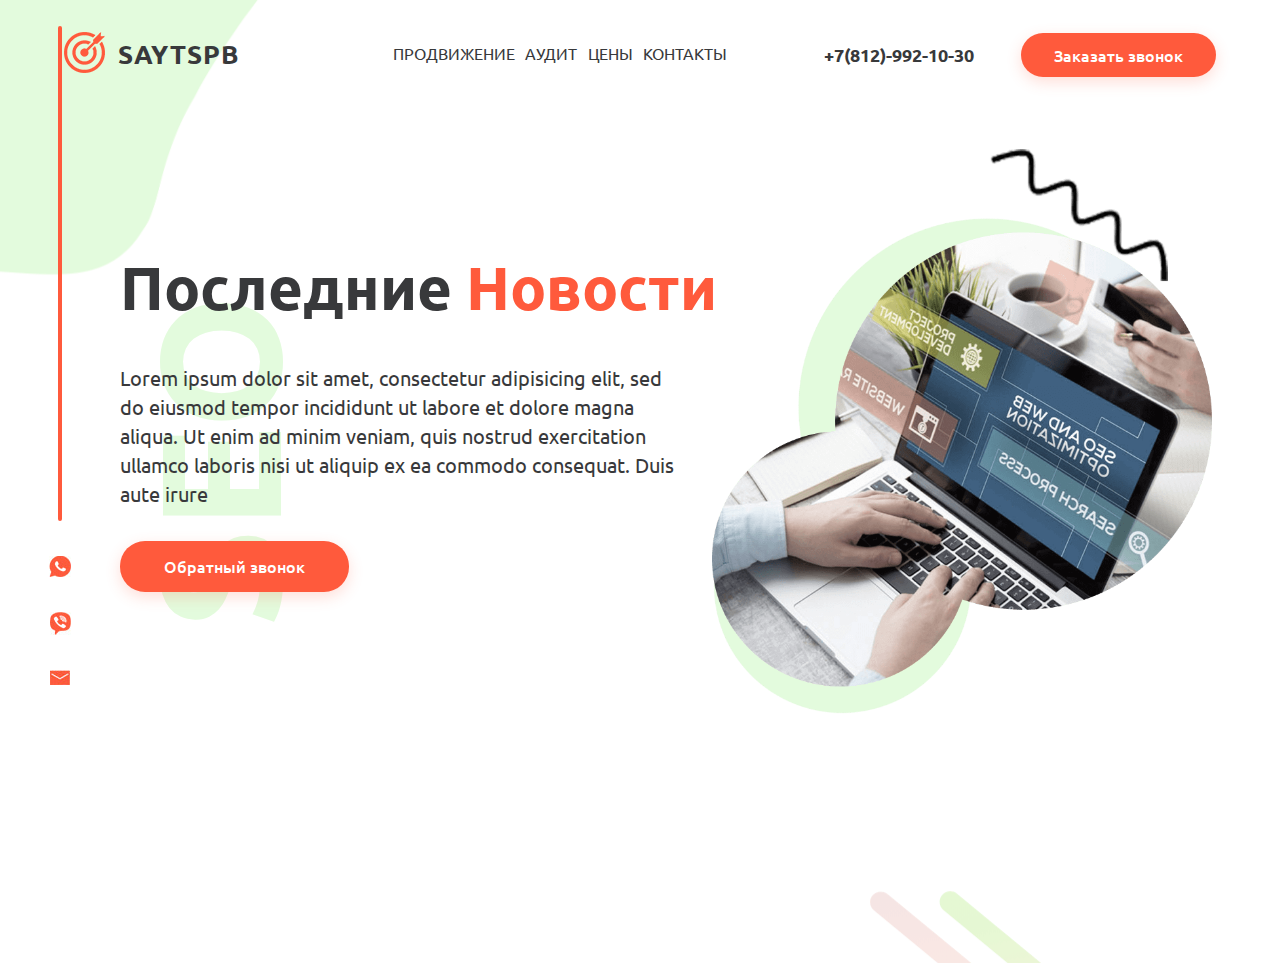
<file: news.html>
<!DOCTYPE html><html lang="en"><head><meta charset="UTF-8"><meta name="viewport" content="width=device-width,initial-scale=1"><title>Портфолио</title><link rel="shortcut icon" href="logo.ico" type="image/x-icon"><link href="https://fonts.googleapis.com/css?family=Ubuntu&display=swap" rel="stylesheet"><link rel="stylesheet" href="css/swiper.min.css"><link rel="stylesheet" href="css/style.css"></head><body><main><section class="hero"><div class="social"><a href="https://wa.me/79181790051" class="social__link"><img src="img/hero/whatsapp.jpg" alt=""> </a><a href="viber://add?number=70000000000" class="social__link"><img src="img/hero/viber.jpg" alt=""> </a><a href="mailto:mysendphp23@gmail.com" class="social__link"><img src="img/hero/mail.jpg" alt=""></a></div><span class="social__tag">seo</span><div class="container"><header class="header" id="header"><div class="menu header__menu"><div class="logo"><div class="logo__img"><img src="img/logo.png" alt=""></div><h1><a href="index.html" class="logo--text">saytspb</a></h1></div><nav class="nav menu__nav"><a href="index.html#player" class="nav__item">Продвижение</a> <a href="index.html#advantage" class="nav__item">Аудит</a> <a href="index.html#services" class="nav__item">Цены</a> <a href="index.html#questions" class="nav__item">Контакты</a></nav><div class="contacts menu__contacts"><a href="tel:+78129921030" class="phone contacts__phone">+7(812)-992-10-30</a> <button class="button contacts__button button--primary" data-toggle="modal">Заказать звонок</button></div></div><!-- /.menu --><!-- /.container --></header><div class="mobile-header"><div class="logo"><div class="logo__img"><img src="img/logo.png" alt=""></div><a href="index.html" class="logo--text">saytspb</a></div><div class="burger__btn"></div></div><div class="burger-menu"><button class="burger__close"></button><nav class="burger__nav"><a href="#player" class="nav__item">Продвижение</a> <a href="#advantage" class="nav__item">Аудит</a> <a href="#services" class="nav__item">Цены</a> <a href="#questions" class="nav__item">Контакты</a></nav></div><div class="row"><div class="hero__content"><h1 class="title-left hero__title">Последние<span class="hero__title--primary"> Новости</span></h1><p class="hero__text">Lorem ipsum dolor sit amet, consectetur adipisicing elit, sed do eiusmod tempor incididunt ut labore et dolore magna aliqua. Ut enim ad minim veniam, quis nostrud exercitation ullamco laboris nisi ut aliquip ex ea commodo consequat. Duis aute irure</p><button class="button hero__button button--primary hero__btn" data-toggle="modal">Обратный звонок</button></div><div class="hero__img"><img src="img/hero/hero-picture.png" alt=""></div></div></div></section></main></body></html>
</file>
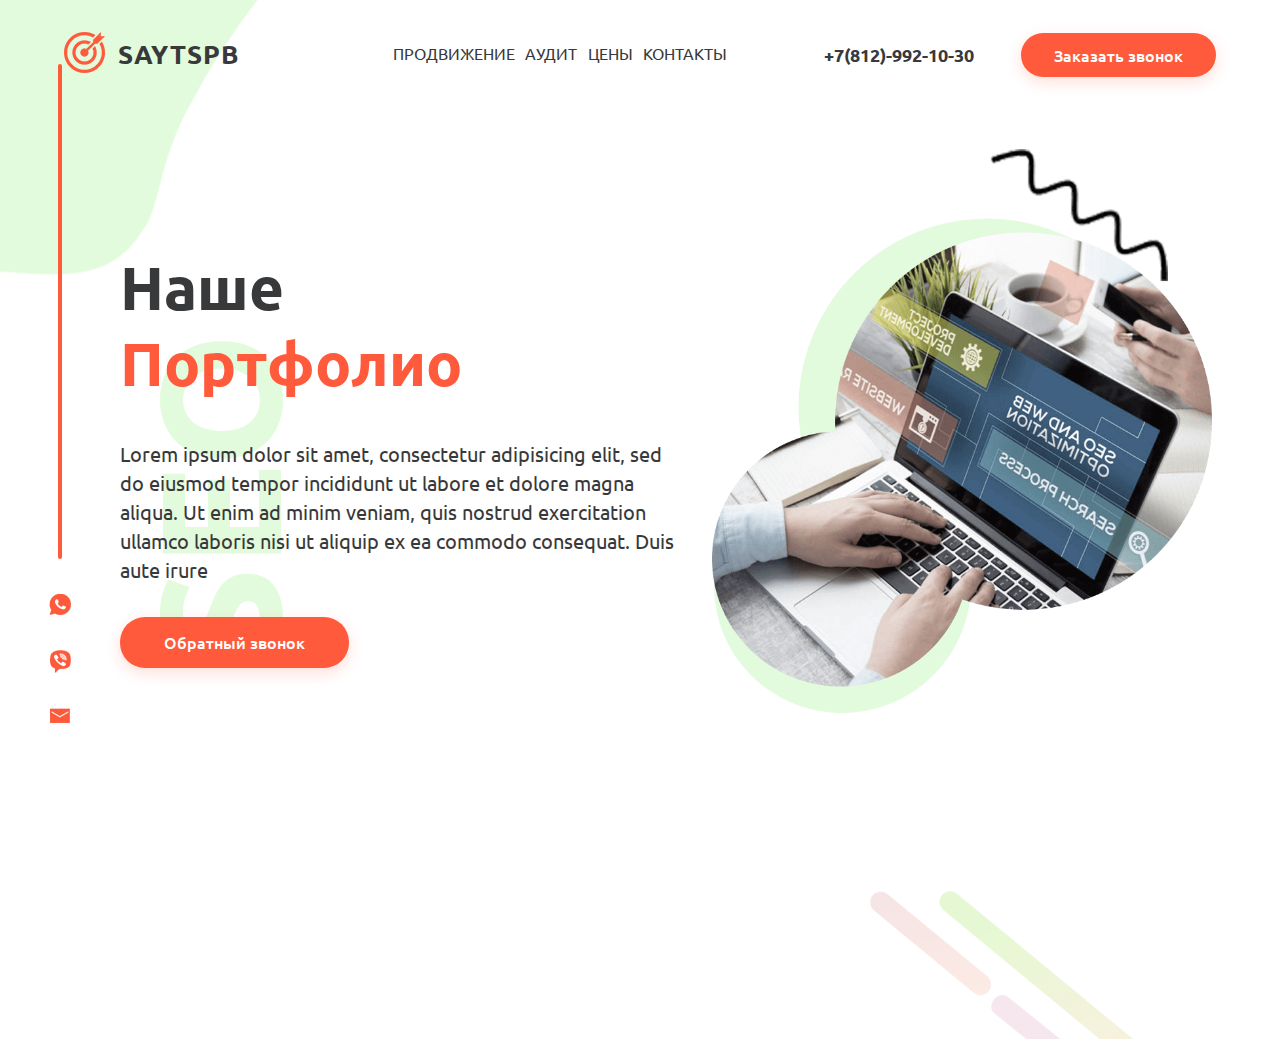
<file: portfolio.html>
<!DOCTYPE html><html lang="en"><head><meta charset="UTF-8"><meta name="viewport" content="width=device-width,initial-scale=1"><title>Портфолио</title><link rel="shortcut icon" href="logo.ico" type="image/x-icon"><link href="https://fonts.googleapis.com/css?family=Ubuntu&display=swap" rel="stylesheet"><link rel="stylesheet" href="css/swiper.min.css"><link rel="stylesheet" href="css/style.css"></head><body><main><section class="hero"><div class="social"><a href="https://wa.me/79181790051" class="social__link"><img src="img/hero/whatsapp.jpg" alt=""> </a><a href="viber://add?number=70000000000" class="social__link"><img src="img/hero/viber.jpg" alt=""> </a><a href="mailto:mysendphp23@gmail.com" class="social__link"><img src="img/hero/mail.jpg" alt=""></a></div><span class="social__tag">seo</span><div class="container"><header class="header" id="header"><div class="menu header__menu"><div class="logo"><div class="logo__img"><img src="img/logo.png" alt=""></div><h1><a href="index.html" class="logo--text">saytspb</a></h1></div><nav class="nav menu__nav"><a href="index.html#player" class="nav__item">Продвижение</a> <a href="index.html#advantage" class="nav__item">Аудит</a> <a href="index.html#services" class="nav__item">Цены</a> <a href="index.html#questions" class="nav__item">Контакты</a></nav><div class="contacts menu__contacts"><a href="tel:+78129921030" class="phone contacts__phone">+7(812)-992-10-30</a> <button class="button contacts__button button--primary" data-toggle="modal">Заказать звонок</button></div></div><!-- /.menu --><!-- /.container --></header><div class="mobile-header"><div class="logo"><div class="logo__img"><img src="img/logo.png" alt=""></div><a href="index.html" class="logo--text">saytspb</a></div><div class="burger__btn"></div></div><div class="burger-menu"><button class="burger__close"></button><nav class="burger__nav"><a href="#player" class="nav__item">Продвижение</a> <a href="#advantage" class="nav__item">Аудит</a> <a href="#services" class="nav__item">Цены</a> <a href="#questions" class="nav__item">Контакты</a></nav></div><div class="row"><div class="hero__content"><h1 class="title-left hero__title">Наше<br><span class="hero__title--primary">Портфолио</span></h1><p class="hero__text">Lorem ipsum dolor sit amet, consectetur adipisicing elit, sed do eiusmod tempor incididunt ut labore et dolore magna aliqua. Ut enim ad minim veniam, quis nostrud exercitation ullamco laboris nisi ut aliquip ex ea commodo consequat. Duis aute irure</p><button class="button hero__button button--primary hero__btn" data-toggle="modal">Обратный звонок</button></div><div class="hero__img"><img src="img/hero/hero-picture.png" alt=""></div></div></div></section></main></body></html>
</file>
<file: css/style.css>
html{line-height:1.15;-webkit-text-size-adjust:100%}body{margin:0}main{display:block}h1{font-size:2em;margin:.67em 0}hr{box-sizing:content-box;height:0;overflow:visible}pre{font-family:monospace,monospace;font-size:1em}a{background-color:transparent}abbr[title]{border-bottom:none;text-decoration:underline;-webkit-text-decoration:underline dotted;text-decoration:underline dotted}b,strong{font-weight:bolder}code,kbd,samp{font-family:monospace,monospace;font-size:1em}small{font-size:80%}sub,sup{font-size:75%;line-height:0;position:relative;vertical-align:baseline}sub{bottom:-.25em}sup{top:-.5em}img{border-style:none}button,input,optgroup,select,textarea{font-family:inherit;font-size:100%;line-height:1.15;margin:0}button,input{overflow:visible}button,select{text-transform:none}[type=button],[type=reset],[type=submit],button{-webkit-appearance:button}[type=button]::-moz-focus-inner,[type=reset]::-moz-focus-inner,[type=submit]::-moz-focus-inner,button::-moz-focus-inner{border-style:none;padding:0}[type=button]:-moz-focusring,[type=reset]:-moz-focusring,[type=submit]:-moz-focusring,button:-moz-focusring{outline:1px dotted ButtonText}fieldset{padding:.35em .75em .625em}legend{box-sizing:border-box;color:inherit;display:table;max-width:100%;padding:0;white-space:normal}progress{vertical-align:baseline}textarea{overflow:auto}[type=checkbox],[type=radio]{box-sizing:border-box;padding:0}[type=number]::-webkit-inner-spin-button,[type=number]::-webkit-outer-spin-button{height:auto}[type=search]{-webkit-appearance:textfield;outline-offset:-2px}[type=search]::-webkit-search-decoration{-webkit-appearance:none}::-webkit-file-upload-button{-webkit-appearance:button;font:inherit}details{display:block}summary{display:list-item}template{display:none}[hidden]{display:none}*,:after,:before{box-sizing:border-box;font-weight:400}html{scroll-behavior:smooth}button:active,button:focus{outline:0}button::-moz-focus-inner{border:0}input:active,input:focus,input:hover{outline:0;outline-offset:0}html{font-size:14px;font-weight:400}main{padding:0;margin:0}.button{padding:13px 33px;border:none;border-radius:22px;font-size:1.142rem;font-family:Ubuntu,sans-serif;text-decoration:none;font-weight:500}.button:hover{cursor:pointer}.button--primary{background-color:#ff5a3c;color:#fff;box-shadow:0 5px 15px rgba(255,90,60,.2);transition:box-shadow .2s}.title{font-family:Ubuntu,sans-serif;text-decoration:none;font-weight:1000;font-size:3.17rem;margin:auto;display:block;text-align:center;line-height:37.33px;text-decoration:none}.title-left{text-align:left}.subtitle{font-family:Ubuntu,sans-serif;font-size:1.145rem;font-weight:400;line-height:22px;text-align:center;max-width:800px;margin:auto;margin-top:2.2rem}div.invalid{color:tomato}div.invalid-form{color:tomato}input.invalid{border-bottom:1px solid tomato}input.invalid-form{border-bottom:1px solid tomato}div.invalid-form{position:absolute;margin-top:4rem;color:tomato}div.invalid{position:absolute;margin-top:4rem;color:tomato}div.invalid-questions{color:#fff}div.invalid--questions{color:#fff}input.invalid-questions{border-bottom:1px solid #fff}input.invalid-questions{border-bottom:1px solid #fff}div.invalid-questions{position:absolute;margin-top:4rem;color:#fff}div.invalid-questions{position:absolute;margin-top:4rem;color:#fff}div.invalid-modal{color:red}div.invalid--modal{color:red}input.invalid-modal{border:1px solid red}input.invalid-modal{border:1px solid red}div.invalid-modal{position:absolute;margin-top:4rem;color:red}div.invalid-modal{position:absolute;margin:auto;margin-top:3.2rem;margin-left:10rem;color:red}.container{width:90%;max-width:1170px;margin:auto}.row{display:flex;justify-content:space-between}.header{padding-top:20px}.header__menu{display:flex;justify-content:space-between;align-items:center}.logo{display:flex;justify-content:space-between;align-items:center;margin-right:12.6rem}.logo__img{max-width:41px}.logo--text{color:#38393b;text-transform:uppercase;text-decoration:none;font-family:Ubuntu,sans-serif;font-size:26px;font-weight:700;letter-spacing:1.02px;margin-left:.9rem}.nav__item{font-family:Ubuntu,sans-serif;text-decoration:none;text-transform:uppercase;margin-right:1.38rem;font-size:1.142rem;line-height:16px;color:#38393b;transition:.1s;position:relative}.nav__item:focus:after,.nav__item:hover:after{content:"";position:absolute;bottom:-7px;left:50%;width:70%;height:2px;margin-left:-35%;background:#000;background-color:#ff5a3c}.phone{color:#38393b;text-transform:uppercase;text-decoration:none;font-family:Ubuntu,sans-serif;font-size:1.285rem;font-weight:700;line-height:37.33px}.contacts__phone{margin-right:3.1rem}.hero{position:relative;display:flex;flex-direction:column;justify-content:center;align-items:flex-start;color:#38393b;padding-bottom:26.5rem;background:url(../img/hero/background.png) no-repeat top 0 right 8rem}.hero__content{position:relative;margin-top:13.214rem;margin-left:0rem;width:60%}.hero__img{max-width:40%;position:relative;top:6.2rem;right:7.8rem}.hero__img-back{position:absolute;z-index:-1;right:17rem;top:6rem}.hero__text{font-family:Ubuntu,sans-serif;font-size:1.4rem;line-height:29px;max-width:564px;margin-top:-.1rem}.hero__btn{padding:16px 44px;border-radius:25px;margin-top:1rem}.hero__title{margin-top:8.3rem;color:#38393b;text-decoration:none;font-family:Ubuntu,sans-serif;font-size:60.3px;font-weight:800;line-height:76px;max-width:673px}.hero__title--primary{color:#ff5a3c;font-weight:800}.social{margin-top:8.5rem;margin-left:3.5rem;display:flex;flex-direction:column;justify-content:center;align-items:center;position:absolute}.social::before{content:'';width:4px;height:44.3rem;border-radius:2px;background-color:#ff5a3c}.social__link{margin-top:2.5rem;display:flex;align-items:center;text-transform:uppercase;text-decoration:none;color:#ff5a3c}.social__tag{color:#e3fbdd;font-family:Ubuntu,sans-serif;font-size:170px;font-weight:800;line-height:37.33px;text-transform:uppercase;transform:rotate(270deg);margin-top:23.7rem;margin-left:3.7rem;position:absolute;z-index:-1}.img__bottom-lines{position:absolute;right:9.2rem;top:63.8rem}.img__top-lines{position:absolute;right:8.6rem;top:10.8rem}.video{background:url(../img/video/video-bg.jpg) no-repeat center/cover;padding-top:.1rem;height:633px;margin-top:-14.3rem;display:flex;background-attachment:fixed;z-index:23}.video-play{position:relative;margin:auto;margin-top:22.5rem}.video-play:hover{cursor:pointer}.statistics{background:#fff url(../img/video/video-chart.png) no-repeat center;height:323px;display:flex;box-shadow:0 0 22px 5px rgba(34,34,34,.05);position:relative;margin-top:-10rem;z-index:9}.statistics--visible{display:none}.statistics__info{max-width:25%;display:flex;justify-content:center;align-items:center;flex-direction:column;margin-top:-.3rem}.statistics__info-first{margin-left:3.9rem}.statistics__info:nth-child(2){margin-left:6.2rem}.statistics__info:nth-child(3){margin-left:4.9rem}.statistics__info:nth-child(4){margin-left:5.4rem}.statistics__info-text{font-family:Ubuntu,sans-serif;font-size:22px;font-weight:800;text-align:center}h2{margin:0}.stat{font-family:Ubuntu,sans-serif;font-size:62px;font-weight:1000;color:#ff5a3c;margin-bottom:.5rem}.advantage{display:flex;justify-content:center;align-items:center;padding-top:84px}.advantage__row{margin-top:4rem;flex-direction:row;flex-wrap:wrap;justify-content:space-between;align-items:stretch;align-content:space-between;vertical-align:middle}.advantage-col{height:138px;width:30%;display:flex;flex-direction:column;justify-content:space-between;align-items:center;text-align:center;margin-bottom:6.5rem}.advantage__title{font-family:Ubuntu,sans-serif;font-size:1.52rem;font-weight:700;line-height:37.33px;margin-top:1rem}.advantage__text{font-family:Ubuntu,sans-serif;font-size:15.8px;margin-top:.5rem;line-height:22px}.advantage__img{min-width:41px;min-height:41px}.advantage img{width:100%}.services{background:url(../img/services/background.png) no-repeat top 9.6rem right -7.5rem;padding-bottom:13.5rem}.services__title{margin-top:2rem}.services__row{margin-top:4rem;display:flex;flex-wrap:wrap}.services__col{width:30%;max-width:355px;height:310px;border-radius:5px;border:1px solid #c9c8c8;align-items:center;text-align:left;margin-bottom:2.8rem;background-color:#fff;position:relative;transition:.3s}.services__col:nth-child(3n+2){margin-left:4.5%;margin-right:4.5%}.services__col-img{margin-top:3rem;margin-left:2.5rem}.services__col-img img{width:50px;height:50px}.services__col-title{font-family:Ubuntu,sans-serif;font-size:26px;font-weight:500;line-height:37.33px;margin-left:2.5rem;margin-top:.7rem}.services__col-text{max-width:285px;color:#2c2c2d;font-family:Ubuntu,sans-serif;font-size:16px;font-weight:300;line-height:25.33px;margin-left:2.5rem;margin-top:1.5rem}.cost-form{background:url(../img/form/background.jpg) no-repeat center/cover;background-attachment:fixed;padding:78px}.cost-form__title{margin-top:2.3rem;margin-bottom:2.5rem;text-align:center;font-family:Ubuntu,sans-serif;font-size:30px;font-weight:500}.cost__row{background-color:#fff;position:relative;height:597px}.input-group{display:flex;flex-direction:column;margin-bottom:1.4rem;width:548px}.form{display:flex;flex-direction:column;align-items:center}.form__input{border:none;border-bottom:1px solid #000;margin-top:.7rem;font-family:Ubuntu,sans-serif;font-size:1.285rem;font-weight:300}.form__input::-webkit-input-placeholder{color:#1e1e1e}.form__input::-moz-placeholder{color:#1e1e1e}.form__input:-ms-input-placeholder{color:#1e1e1e}.form__input::-ms-input-placeholder{color:#1e1e1e}.form__input::placeholder{color:#1e1e1e}.form__col-40{position:absolute;right:0;top:0}.form__col-60{width:46%;z-index:2;height:100%;margin-left:4rem;padding-top:50px}.form__button{padding:14px 43px;margin-top:1.8rem}.label{text-transform:uppercase;font-family:Ubuntu,sans-serif;font-size:1.285rem;font-weight:300;color:#939292}.cases{padding-top:6rem;text-align:center}.cases__buttons{margin-top:-4.3rem}.cases__wrap{box-shadow:rgba(34,34,34,.05) 0 0 10px 5px;width:83%;height:503px;margin:auto;border-top:1px solid transparent;background:url(../img/cases/background.png) no-repeat left}.cases__row{justify-content:space-around;text-align:left}.cases__title{text-align:center;font-family:Ubuntu,sans-serif;font-size:22px;font-weight:500;line-height:22px;margin-top:3.2rem;margin-left:.5rem;margin-bottom:47px}.cases__info{font-family:Ubuntu,sans-serif;font-size:18px;font-weight:300;line-height:8px;margin-left:1.3rem;margin-top:.4rem;margin-bottom:3.7rem}.cases__info-title{font-size:19px;color:#47a536;font-weight:800}.cases__info-text-services{line-height:7px}.cases__stat-title{font-family:Ubuntu,sans-serif;font-size:18px;font-weight:400;margin-left:1.8rem;width:380px;display:block;margin-top:-.2rem}.cases__stat-sub{color:#707071;font-family:Ubuntu,sans-serif;font-size:14px;font-weight:400;line-height:22px;margin-left:1.8rem;margin-top:.5rem}.cases__stat-img{margin-top:-.3rem}.cases-btn{width:218px;margin:auto;margin-top:3.2rem;text-align:center}.cases-btn a{text-align:center;text-decoration:none;color:#fff;padding:1.3rem 2.5rem}.swiper-container{margin-top:5rem}.arrow{color:#47a536;display:inline-block;width:11px;height:15px;font-size:22px;font-family:Ubuntu,sans-serif}.casesSwiper{height:506px;margin-top:3rem}.swiper-button-next,.swiper-button-prev{color:#000}.feedback{padding-top:5rem;padding-bottom:6rem;background:url(../img/feedback/background.png) no-repeat top 9.9rem right -16.3rem;text-align:center}.feedback__row{display:flex;justify-content:center;align-items:center;align-content:center;width:90%;margin:auto}.feedback__info-text{font-family:Ubuntu,sans-serif;text-align:center;font-size:21.5px;font-weight:300;line-height:35px;max-width:931px;margin-top:.6rem}.feedback__card{text-align:center;display:flex;justify-content:center;align-items:center;align-content:center;margin-top:2.2rem;margin-left:-2.2rem}.feedback__card img{max-width:105px}.feedback__card-info{display:flex;flex-direction:column;margin-left:1.1rem}.feedback__card-name{font-family:Ubuntu,sans-serif;font-size:18px;font-weight:500;color:#0d0d0d}.feedback__card-sub{font-family:Ubuntu,sans-serif;font-size:14px;font-weight:400;color:#848281;text-align:left;margin-top:.4rem}.feedback--btn{padding:1.1rem;width:218px;margin:auto;margin-top:4rem}.feedback--btn a{text-decoration:none;color:#fff;width:100%;padding:1.3rem 3.6rem}.feedback-col-img{width:80px;height:80px}.feedback-col-img img{width:100%;height:100%}.feedback-services{margin-top:-10rem}.feedbackSwiper{max-width:1070px}.news{padding-top:55px;background-color:rgba(227,251,221,.7);height:896px}.news__buttons{position:absolute;margin-left:5rem;margin-top:-8.142rem}.news__date{margin-left:1.8rem;margin-top:1.8rem;position:absolute;padding:15px;background:tomato;display:flex;flex-direction:column;text-align:center;color:#fff;font-family:Ubuntu,sans-serif;border-radius:5px}.news__date-day{font-family:Ubuntu,sans-serif;font-size:20px;font-weight:700}.news__also{position:absolute;margin-left:44rem;margin-top:17.5rem;background:#fff;height:339px;padding-top:40px;padding-right:52px;padding-left:40px;box-shadow:0 0 10px 3px rgba(34,34,34,.05)}.news__also-title{font-family:Ubuntu,sans-serif;font-size:20.5px;font-weight:500;line-height:18px}.news__also-text{max-width:458px;font-family:Ubuntu,sans-serif;font-size:16px;font-weight:300;line-height:26.33px;margin-top:2rem}.news__also-btn{padding:1.1rem;width:220px;margin-top:2.5rem;text-align:center}.news__also-btn a{text-decoration:none;color:#fff;padding:1.3rem 3rem}.news-swiper{margin-top:3.5rem}.news-button-next{background:url(../img/news/prev-slider.svg) no-repeat center;color:transparent;width:56px}.news-button-next:active,.news-button-next:focus{outline:0}.news-button-next:active::-moz-focus-inner,.news-button-next:focus::-moz-focus-inner{border:0}.news-button-prev{width:56px;background:url(../img/news/next-slider.png) no-repeat center;color:transparent}.news-button-prev:active,.news-button-prev:focus{outline:0}.news-button-prev:active::-moz-focus-inner,.news-button-prev:focus::-moz-focus-inner{border:0}.news-swiper{min-height:650px}.questions{background:url(../img/question/background.jpg) no-repeat right -1.3rem top 0;background-size:54.8% 100%;position:relative;height:567px}.questions__col-left{display:flex;flex-direction:column;max-width:50%;padding-top:3.3rem;padding-bottom:5.8rem}.questions__col-right{padding-top:99px;width:50%;margin:0;margin-top:1rem}.questions__title{font-family:Ubuntu,sans-serif;font-size:2.65rem;font-weight:500;line-height:44px;width:350px}.questions__sub{font-family:Ubuntu,sans-serif;font-size:2.65rem;font-weight:500;line-height:44px;width:500px;margin-top:-2.6rem}.questions__sub a{color:#ff5a3c}.questions-form{margin-left:-.8rem;margin-top:-.4rem}.questions__contacts{margin-top:3rem;display:flex}.questions__contacts-col-right{margin-left:2.5rem;margin-top:.3rem}.questions__contacts-title{font-family:Ubuntu,sans-serif;font-size:24px;font-weight:500}.questions__contacts-text{font-family:Ubuntu,sans-serif;font-size:1.25rem;font-weight:300;line-height:2.1rem;margin-top:1rem;color:#1a1a1a}.questions__contacts-text-right{margin-top:-.3rem}.questions__contacts-subtitle{font-family:Ubuntu,sans-serif;font-weight:500;font-size:1.35rem;line-height:22px}.questions__button{background-color:#fff;color:#ff5a3c}.questions__input{border:none;border-bottom:1px solid #939497;background-color:transparent;margin-top:.7rem;font-family:Ubuntu,sans-serif;font-size:1.285rem;font-weight:300}.questions__input::-webkit-input-placeholder{color:#1e1e1e}.questions__input::-moz-placeholder{color:#1e1e1e}.questions__input:-ms-input-placeholder{color:#1e1e1e}.questions__input::-ms-input-placeholder{color:#1e1e1e}.questions__input::placeholder{color:#1e1e1e}.questions-label{color:#faf6f5}.questions__button{margin-top:1.3rem;padding:1rem 5rem}.line-bg{position:absolute;top:35rem;left:56rem}.footer{background:url(../img/footer.png) no-repeat center/cover;padding-top:4.5rem;margin:auto;text-align:center;height:320px}.footer-name{font-family:Ubuntu,sans-serif;font-size:2rem;font-weight:700;line-height:19px;text-transform:uppercase;display:block;margin-top:.9rem}.footer-text{font-family:Ubuntu,sans-serif;font-size:16px;font-weight:500;line-height:37.33px;margin-top:6.2rem;display:block}.modal{opacity:0;visibility:hidden;position:fixed;z-index:9999;left:0;top:0;bottom:0;right:0;width:100%;height:100%;display:flex;justify-content:center;align-items:center}.modal--visible{opacity:1;visibility:visible}.modal__dialog{position:relative;max-width:371px;background:#fff;padding:2.357rem 3.5rem 1.928rem;color:#fff;box-shadow:0 0 7px 6px rgba(34,34,34,.05)}.modal__close{position:absolute;right:0;top:0;width:2rem;height:2rem;background:url(../img/modal__close.png) no-repeat center;border:2px solid #ff5a3c;border-radius:50%;margin:12px;cursor:pointer}.modal__title{font-family:Ubuntu,sans-serif;font-size:1.357rem;text-align:center;margin:0;margin-bottom:2.428rem}.modal__form{display:flex;flex-direction:column;position:relative;align-items:center}.modal__input{width:271px;height:43px;position:relative;background-color:transparent;padding:.5rem 0;outline:0;margin:auto;border-radius:10px;border:1px solid #b1b0b0;font-family:Ubuntu,sans-serif;font-size:16px;font-weight:300}.modal__input[type=text]{padding-left:15px}.modal__input[type=tel]{padding-left:15px}.modal__button{align-self:center;padding:12px 52px;font-family:Ubuntu,sans-serif}.modal-send{opacity:0;visibility:hidden;position:fixed;z-index:9999;left:0;top:0;bottom:0;right:0;width:100%;height:100%;display:flex;justify-content:center;align-items:center}.modal-send--visible{opacity:1;visibility:visible}.modal-send__dialog{max-height:36.36rem;position:relative;max-width:36.36rem;background:rgba(227,251,221,.9);padding:2.357rem 3.5rem 1.928rem;color:#38393b;box-shadow:0 0 7px 6px rgba(34,34,34,.05)}.modal-send__title{font-family:Ubuntu,sans-serif;font-size:2rem;text-align:center;margin:0;margin-bottom:2.428rem;color:#38393b}.modal-send__text{font-family:Ubuntu,sans-serif;font-size:1.29rem;text-align:center;margin:0;margin-top:1rem;color:#38393b}.modal-send__vk{font-family:Ubuntu,sans-serif;font-size:1rem;text-align:center;margin-top:1rem;display:block}.modal-send__vk--btn{width:100%;padding:.7rem;display:block;margin-top:1rem;background-color:#597da3;color:#fff;border:none;font-family:Ubuntu,sans-serif;font-size:1rem;text-transform:uppercase;text-align:center;text-decoration:none}.modal-send__vk--btn:hover{cursor:pointer}.modal-send__vk--btn:hover-href{text-decoration:none;color:#fff}@media screen and (max-width:1600px){.hero__img{top:6.2rem;right:7.8rem}.hero__img img{max-width:650px;max-height:650px}.hero__content{margin-top:5rem}.social::before{height:40.3rem}}@media screen and (max-width:1500px){.line-bg{display:none}.questions{background:0 0;background:linear-gradient(to left,#ff5a3c 52%,transparent 50%)}}@media screen and (max-width:1400px){.hero__img img{max-width:600px;max-height:600px}.hero__content{margin-top:5rem;margin-left:1rem}.social::before{height:37.3rem}}@media screen and (min-width:1301px){.nav__item{margin-right:1.38rem}}@media screen and (max-width:1370px){.form__input{max-width:300px}.form__col-60{margin-left:8rem}.form__button{margin-left:-19rem}.form__col-40{max-width:90%}.form__col-40 img{max-width:600px;height:100%}.cost-form__title{margin-left:-15rem}}@media screen and (max-width:1300px){.hero__img{top:9.2rem;right:5.8rem}.hero__img img{max-width:500px;max-height:500px}.hero__content{margin-top:3rem;margin-left:4rem}.hero__title{width:700px}.social::before{height:35.3rem}.nav__item{margin-right:.5rem}.logo{margin-right:4.6rem}.form__input{max-width:300px}.form__col-60{margin-left:8rem}.form__button{margin-left:-19rem}.cost-form__title{margin-left:-15rem}.questions-input-group,.questions-label,.questions__input{max-width:450px}}@media screen and (max-width:1200px){.hero__img{top:10.2rem;right:1.8rem}.hero__img img{max-width:400px;max-height:400px}.hero__content{margin-top:3rem;margin-left:4rem}.hero__title{width:700px}.social::before{height:30.3rem}.nav__item{margin-right:.5rem}.logo{margin-right:4.6rem}}@media screen and (max-width:1200px){html{font-size:13px}.hero__img{display:none}.logo{margin-right:2.6rem}.services__col{height:330px}.services__col-title{font-size:23px}.services__col-text{max-width:270px;font-size:14px}.cases__info{font-size:15px}.cases__info-title{font-size:17px}.cases__stat-title{font-size:16px}.cases__stat-sub{font-size:12px}.cases__stat-img img{width:400px}}@media screen and (max-width:1100px){.advantage-col{height:170px}.services__col{height:340px}.services__col-title{font-size:21px}.services__col-text{max-width:230px;font-size:14px}.cases__info{font-size:14px}.cases__info-title{font-size:15px}.feedback__info-text{font-size:18px}.news__also-title{font-size:16px}.news__also-text{margin-top:1rem;font-size:15px;line-height:14px}}@media screen and (max-width:1050px){.form__input{max-width:280px}.form__col-60{margin-left:10rem}.form__button{margin-left:-22rem}.form__col-40{max-width:90%}.form__col-40 img{max-width:600px;height:100%}.cost-form__title{margin-left:-18rem}.questions{background:linear-gradient(to left,#ff5a3c 52%,transparent 50%)}.questions__title{font-size:2.3rem}.questions__sub{font-size:2.3rem;width:400px}}@media screen and (min-width:993px){.mobile-header{display:none}.burger-menu{display:none}.feedback__info-text-mobile{display:none}.nav__item:focus:after,.nav__item:hover:after{content:"";position:absolute;bottom:-7px;left:50%;width:70%;height:2px;margin-left:-35%;background:#000;background-color:#ff5a3c}.services__col:hover{border-bottom:solid 5px #ff5a3c;cursor:pointer}button:hover{box-shadow:0 5px 15px rgba(255,90,60,.9)}}@media screen and (max-width:992px){.feedback__info-text-full{display:none}.footer{margin-top:4.5rem}.container{width:100%}html{font-size:10px}.subtitle{font-size:16px}.statistics{display:none}.video{height:300px}.video-play{margin-top:9rem}.advantage__row{align-content:center}.advantage__title{width:100%}.advantage-col{width:50%;margin-bottom:4.5rem;height:160px}.advantage__img{max-width:41px;max-height:41px}.advantage__img img{width:100%;height:100%}.header{display:none}.cost-form{display:none}.cases,.news{display:none}.questions{background:0 0;margin-top:-18rem}.questions__title{width:450px;text-align:center}.questions__sub{width:650px;text-align:center}.questions__row{flex-direction:column;align-content:center}.questions__col-right{padding-top:3rem;padding-bottom:3rem;width:100%;background:#ff5a3c}.questions__col-left{max-width:100%;align-items:center;padding:0}.questions__button{width:95%;margin-top:2.6rem}.questions__col-right{width:100%;align-content:center;justify-content:center;align-items:center;margin:0 auto}.questions-form{width:480px;max-width:90%;margin:0 auto}.questions__input{width:100%}.questions-input-group{width:100%;margin-top:1.7rem}.services{background:0 0}.services__row{align-content:center;justify-content:center}.services__col{width:50%}.services__col:nth-child(3n+2){margin-left:0;margin-right:0}.services__col:nth-child(even){margin-left:2rem}.social{display:none}.social__tag{display:none}.hero{background:0 0}.hero__content{width:90%;background:0 0;margin-left:7%;max-width:594px}.hero__title{width:100%;font-size:3.5rem;line-height:35px}.hero__button{width:90%;padding:1.5rem}.feedback{margin-top:-18rem;background:0 0;position:relative}.feedback--btn{width:40%;padding:1.5rem;position:absolute;top:75%;right:30%;margin-top:-4rem}.feedback__info-text{font-size:14px;width:93%;margin-left:4%}.feedback__buttons{margin-top:22rem}.burger-menu{width:100%;height:100vh;z-index:99;position:fixed;background:#e3fbdd;text-align:center;opacity:0;visibility:hidden}.burger-menu a{font-size:30px;display:block;margin-top:2rem}.burger__nav{margin-top:8rem}.burger--visible{opacity:1;visibility:visible}.burger__close{position:absolute;right:1rem;top:1rem;width:4rem;height:4rem;background:url(../img/modal__close.png) no-repeat center;border:2px solid #ff5a3c;border-radius:50%;margin:12px;cursor:pointer}.mobile-header{display:flex;justify-content:space-between;padding:10px 20px;width:100%;align-content:center;align-items:center;vertical-align:middle;position:fixed;z-index:99;background:#fff}.burger__btn{width:4rem;height:4rem;z-index:1;background:url(../img/burger.png) no-repeat center}.line-bg{display:none}.footer{display:none}}@media screen and (max-width:729px){.services__row{align-content:center;justify-content:center}.services__col{width:100%;max-width:360px}.services__col:nth-child(even){margin-left:0}}@media screen and (max-width:670px){.questions__title{font-size:20px;text-align:center;width:100%}.questions__sub{font-size:20px;text-align:center;width:100%}.advantage-col{width:100%}.services{background:0 0}.services__row{align-content:center;justify-content:center}.services__col{width:100%}.services__col:nth-child(3n+2){margin-left:0;margin-right:0}.services__col:nth-child(even){margin-left:0rem}}@media screen and (max-width:537px){.questions__button{width:100%;margin-top:2.6rem}}@media screen and (max-width:505px){.questions__title{font-size:18px;text-align:center;width:100%}.questions__sub{font-size:18px;text-align:center;width:100%}}@media screen and (max-width:444px){.questions__title{font-size:15px;text-align:center;width:100%}.questions__sub{font-size:15px;text-align:center;width:100%}.feedback--btn a{padding:0}}@media screen and (max-width:375px){.hero__title{font-size:28px}.questions{margin-top:-31rem}.questions__title{font-size:20px;text-align:center;width:100%;font-weight:1000}.questions__sub{font-size:20px;text-align:center;width:285px;line-height:20px;font-weight:1000}.questions__contacts{display:block;font-size:16px}.questions__contacts-col{text-align:center;padding-bottom:1rem}.questions__contacts-col-right{margin:0}.questions__contacts-text{font-size:18px;margin:0;margin-bottom:.4rem}.questions__contacts-subtitle{font-size:16px;line-height:10px}.questions__contacts-title{font-weight:800}.services__col{width:85%}.feedback__card{display:none}.feedback--btn{margin-top:-15.5rem}.feedback__buttons{margin-top:32rem}}@media screen and (max-width:350px){.services__col{width:85%}.modal{width:100%}.modal__dialog{width:100%;padding-top:4rem}.questions{margin-top:-33rem}.questions__title{font-size:18px;text-align:center;width:100%}.questions__sub{font-size:18px;text-align:center;width:285px;line-height:16px}}@-webkit-keyframes autofill{to{color:inherit;background:0 0}}input:-webkit-autofill{-webkit-animation-name:autofill;-webkit-animation-fill-mode:both}
</file>
